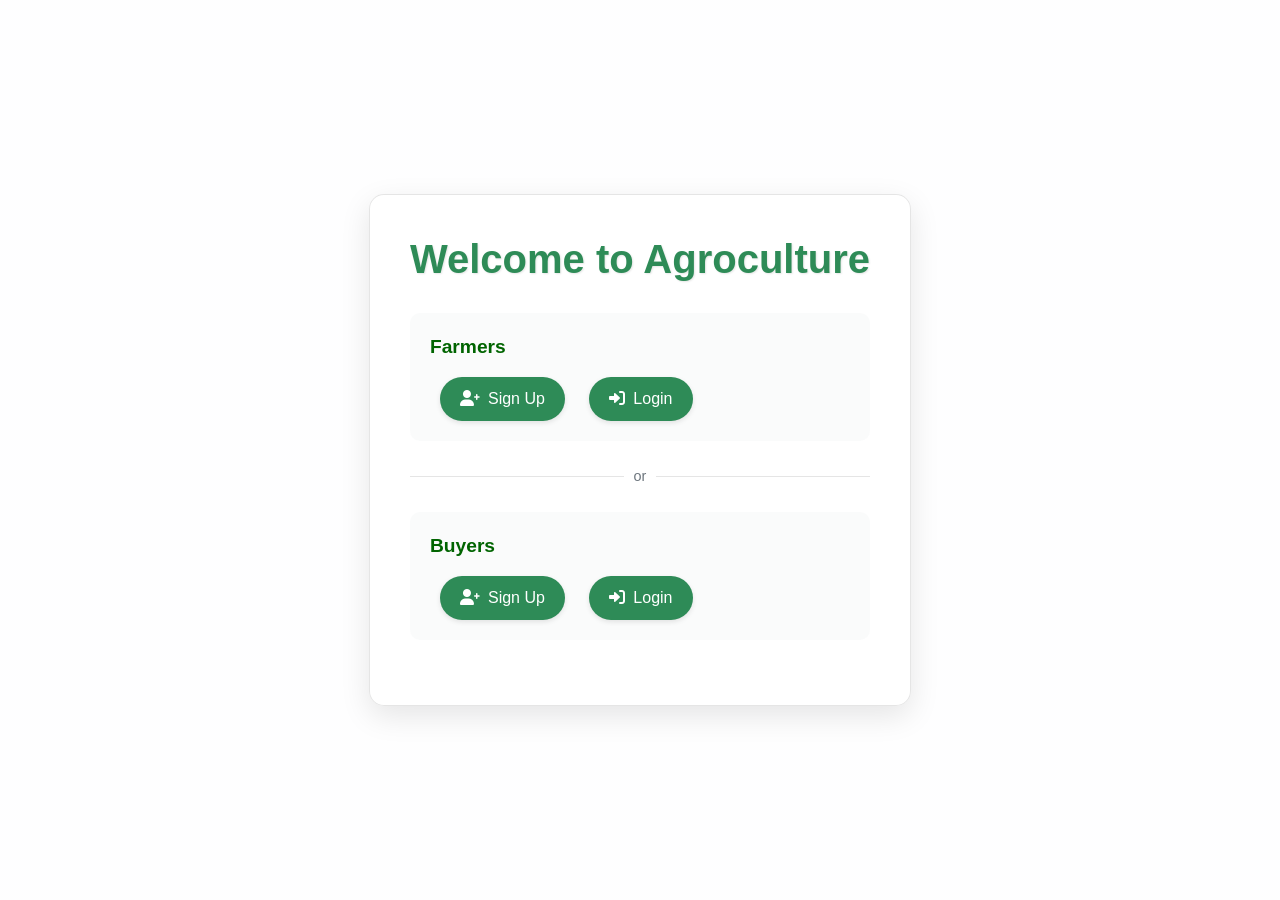
<file: templates/index.html>
<!DOCTYPE html>
<html>
<head>
    <title>Agroculture</title>
    <link href="https://cdn.jsdelivr.net/npm/bootstrap@5.3.0/dist/css/bootstrap.min.css" rel="stylesheet">
    <link rel="stylesheet" href="https://cdnjs.cloudflare.com/ajax/libs/font-awesome/6.0.0/css/all.min.css">
    <style>
        :root {
            --primary-color: #2e8b57;
            --secondary-color: #f8f9fa;
            --accent-color: #006400;
        }
        
        body {
            font-family: 'Segoe UI', Tahoma, Geneva, Verdana, sans-serif;
            background-color: var(--secondary-color);
            background-image: linear-gradient(rgba(255,255,255,0.9), rgba(255,255,255,0.9)), 
                              url('https://images.unsplash.com/photo-1500382017468-9049fed747ef?ixlib=rb-1.2.1&auto=format&fit=crop&w=1350&q=80');
            background-size: cover;
            background-position: center;
            background-attachment: fixed;
            min-height: 100vh;
            display: flex;
            flex-direction: column;
            justify-content: center;
            padding: 20px;
        }

        .welcome-container {
            max-width: 800px;
            margin: 0 auto;
            padding: 40px;
            background-color: rgba(255, 255, 255, 0.95);
            border-radius: 15px;
            box-shadow: 0 10px 30px rgba(0, 0, 0, 0.1);
            border: 1px solid rgba(0, 0, 0, 0.1);
        }

        h1 {
            color: var(--primary-color);
            font-weight: 700;
            margin-bottom: 30px;
            text-shadow: 1px 1px 2px rgba(0,0,0,0.1);
        }

        .auth-section {
            margin: 25px 0;
            padding: 20px;
            border-radius: 10px;
            background-color: rgba(248, 249, 250, 0.7);
            transition: all 0.3s ease;
        }

        .auth-section:hover {
            transform: translateY(-5px);
            box-shadow: 0 5px 15px rgba(0, 0, 0, 0.1);
        }

        .auth-title {
            font-size: 1.2rem;
            color: var(--accent-color);
            margin-bottom: 15px;
            font-weight: 600;
        }

        .btn-auth {
            background-color: var(--primary-color);
            color: white;
            border: none;
            padding: 10px 20px;
            border-radius: 50px;
            font-weight: 500;
            margin: 0 10px;
            transition: all 0.3s;
            box-shadow: 0 2px 5px rgba(0,0,0,0.1);
        }

        .btn-auth:hover {
            background-color: var(--accent-color);
            transform: translateY(-2px);
            box-shadow: 0 4px 8px rgba(0,0,0,0.15);
            color: white;
        }

        .divider {
            display: flex;
            align-items: center;
            margin: 20px 0;
        }

        .divider::before, .divider::after {
            content: "";
            flex: 1;
            border-bottom: 1px solid rgba(0,0,0,0.1);
        }

        .divider-text {
            padding: 0 10px;
            color: #6c757d;
            font-size: 0.9rem;
        }

        .icon {
            margin-right: 8px;
        }
    </style>
</head>
<body>
    <div class="welcome-container">
        <h1>Welcome to Agroculture</h1>
        
        <div class="auth-section">
            <div class="auth-title">Farmers</div>
            <a href='/signup/farmer' class="btn btn-auth">
                <i class="fas fa-user-plus icon"></i>Sign Up
            </a>
            <a href='/login/farmer' class="btn btn-auth">
                <i class="fas fa-sign-in-alt icon"></i>Login
            </a>
        </div>

        <div class="divider">
            <span class="divider-text">or</span>
        </div>

        <div class="auth-section">
            <div class="auth-title">Buyers</div>
            <a href='/signup/buyer' class="btn btn-auth">
                <i class="fas fa-user-plus icon"></i>Sign Up
            </a>
            <a href='/login/buyer' class="btn btn-auth">
                <i class="fas fa-sign-in-alt icon"></i>Login
            </a>
        </div>
    </div>

    <!-- Bootstrap JS (optional) -->
    <script src="https://cdn.jsdelivr.net/npm/bootstrap@5.3.0/dist/js/bootstrap.bundle.min.js"></script>
</body>
</html>
</file>
